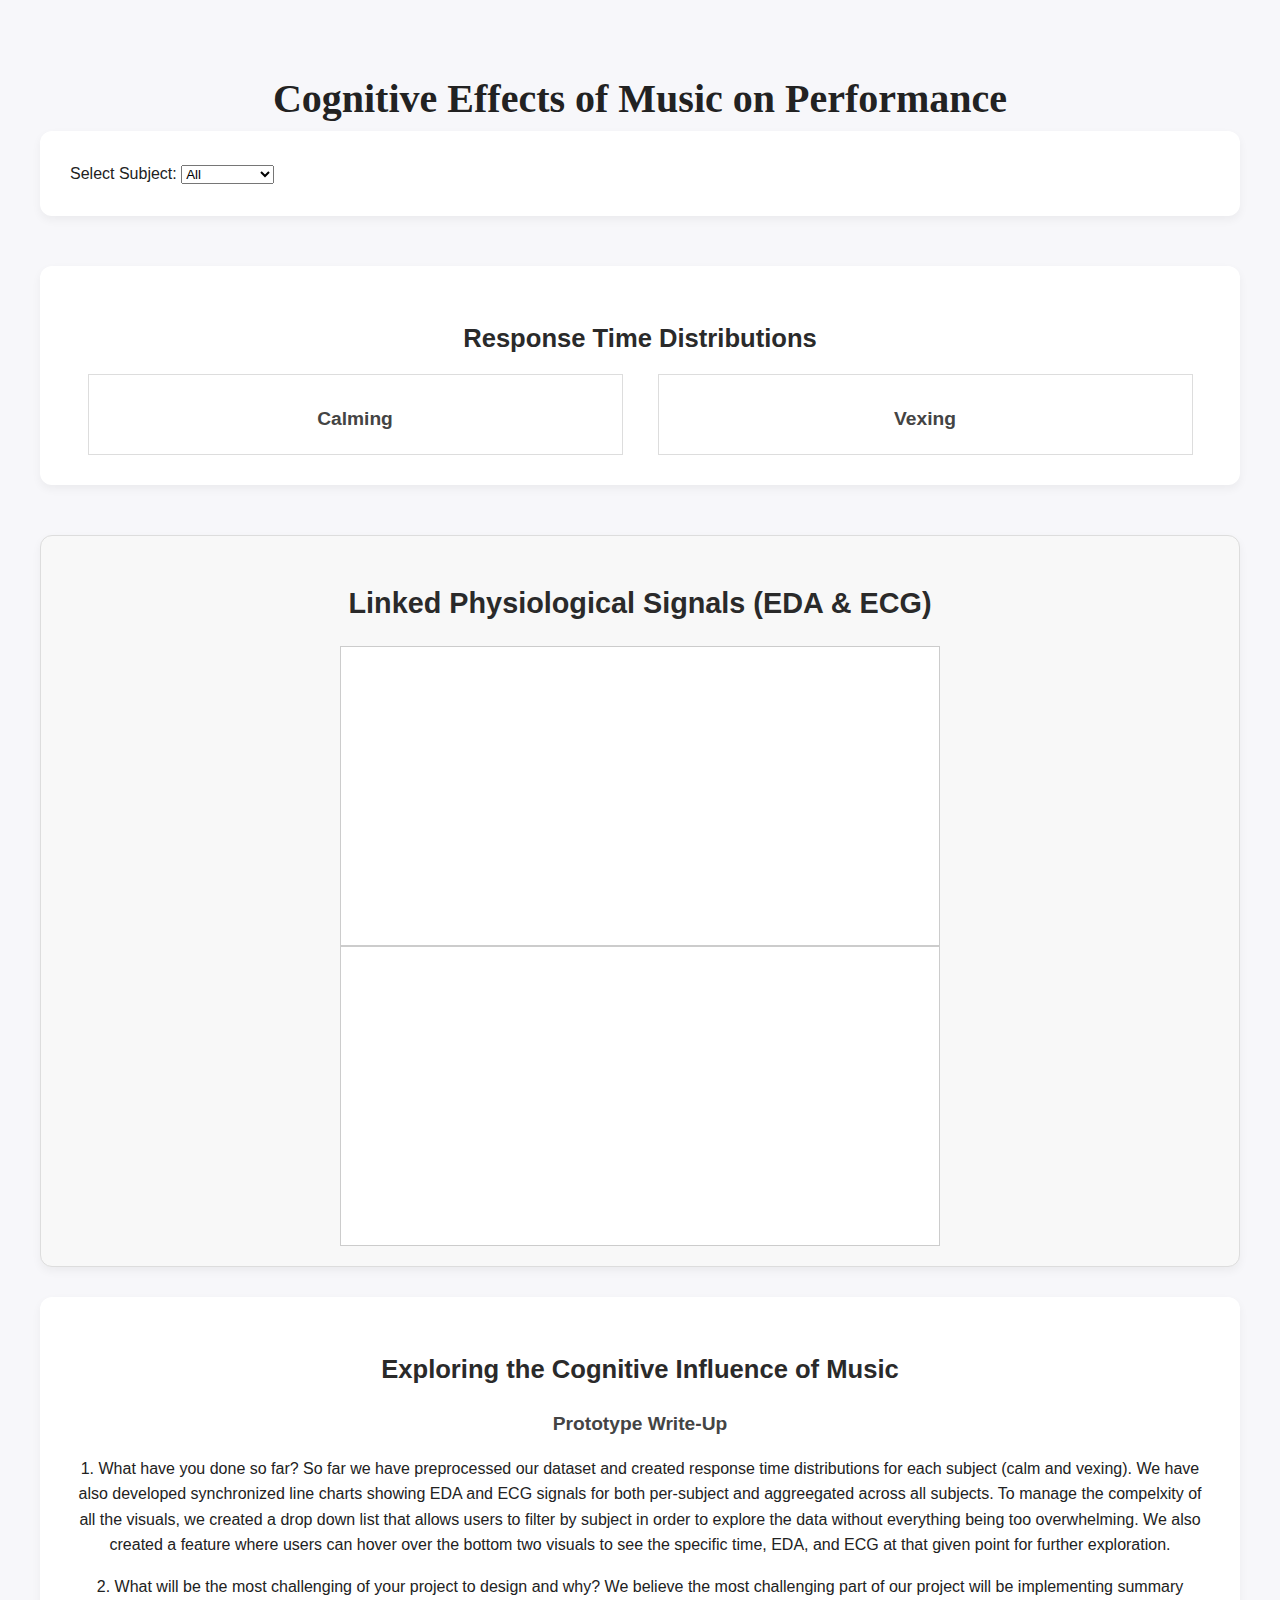
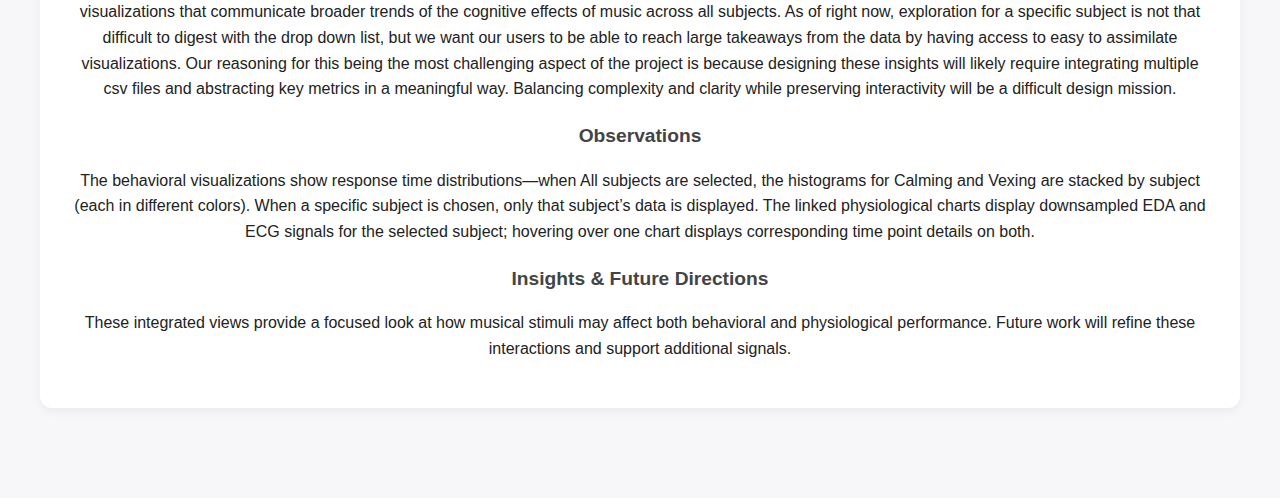
<file: index.html>
<!DOCTYPE html>
<html lang="en">
<head>
  <meta charset="UTF-8" />
  <title>Cognitive Effects of Music on Performance</title>
  <link rel="stylesheet" href="style.css" />
  <!-- Load D3.js -->
  <script src="https://d3js.org/d3.v7.min.js"></script>
  <!-- Behavioral Visualizations & Processing -->
  <script src="data_processing_behavioral.js"></script>
  <script src="visualizations.js"></script>
  <!-- Biopac Data (EDA & ECG) Processing & Linked Visualizations -->
  <script src="data_processing_biopac.js"></script>
  <script src="biopac_visualizations.js"></script>
</head>
<body>
  <header>
    <h1>Cognitive Effects of Music on Performance</h1>
  </header>

  <!-- Global Subject Selection -->
  <section id="subjectSelection">
    <label for="subjectSelect">Select Subject:</label>
    <select id="subjectSelect">
      <option value="All">All</option>
      <option value="3F">Subject 3F</option>
      <option value="4F">Subject 4F</option>
      <option value="6M">Subject 6M</option>
      <option value="8M">Subject 8M</option>
      <option value="11F">Subject 11F</option>
    </select>
  </section>

  <!-- Behavioral Response Time Distributions -->
  <section id="behavioralSection">
    <h2>Response Time Distributions</h2>
    <div id="responseContainer">
      <!-- The two faceted containers; contents update based on subject selection -->
      <div id="calmingHist" class="facetContainer">
        <h3>Calming</h3>
      </div>
      <div id="vexingHist" class="facetContainer">
        <h3>Vexing</h3>
      </div>
    </div>
  </section>

  <!-- Linked Physiological Signals -->
  <section id="physioSection">
    <h2>Linked Physiological Signals (EDA & ECG)</h2>
    <div id="linkedChartsContainer">
      <svg id="edaChart" width="600" height="300"></svg>
      <svg id="ecgChart" width="600" height="300"></svg>
    </div>
  </section>

  <!-- Write-Up Section -->
  <section id="writeup">
    <h2>Exploring the Cognitive Influence of Music</h2>
    <h3> Prototype Write-Up</h3>
    <p> 1. What have you done so far? So far we have preprocessed our dataset and created response time distributions for each subject (calm and vexing). We have also developed synchronized line charts showing EDA and ECG signals for both per-subject and aggreegated across all subjects. To manage the compelxity of all the visuals, we created a drop down list that allows users to filter by subject in order to explore the data without everything being too overwhelming. We also created a feature where users can hover over the bottom two visuals to see the specific time, EDA, and ECG at that given point for further exploration. </p>
    <p> 2. What will be the most challenging of your project to design and why? We believe the most challenging part of our project will be implementing summary visualizations that communicate broader trends of the cognitive effects of music across all subjects. As of right now, exploration for a specific subject is not that difficult to digest with the drop down list, but we want our users to be able to reach large takeaways from the data by having access to easy to assimilate visualizations. Our reasoning for this being the most challenging aspect of the project is because designing these insights will likely require integrating multiple csv files and abstracting key metrics in a meaningful way. Balancing complexity and clarity while preserving interactivity will be a difficult design mission. </p>
    <h3>Observations</h3>
    <p>
      The behavioral visualizations show response time distributions—when All subjects are selected, the histograms for Calming and Vexing are stacked by subject (each in different colors). When a specific subject is chosen, only that subject’s data is displayed. The linked physiological charts display downsampled EDA and ECG signals for the selected subject; hovering over one chart displays corresponding time point details on both. 
    </p>
    <h3>Insights & Future Directions</h3>
    <p>
      These integrated views provide a focused look at how musical stimuli may affect both behavioral and physiological performance. Future work will refine these interactions and support additional signals.
    </p>
    
  </section>

  <!-- Shared Tooltip -->
  <div id="tooltip" class="hidden"></div>
</body>
</html>
</file>
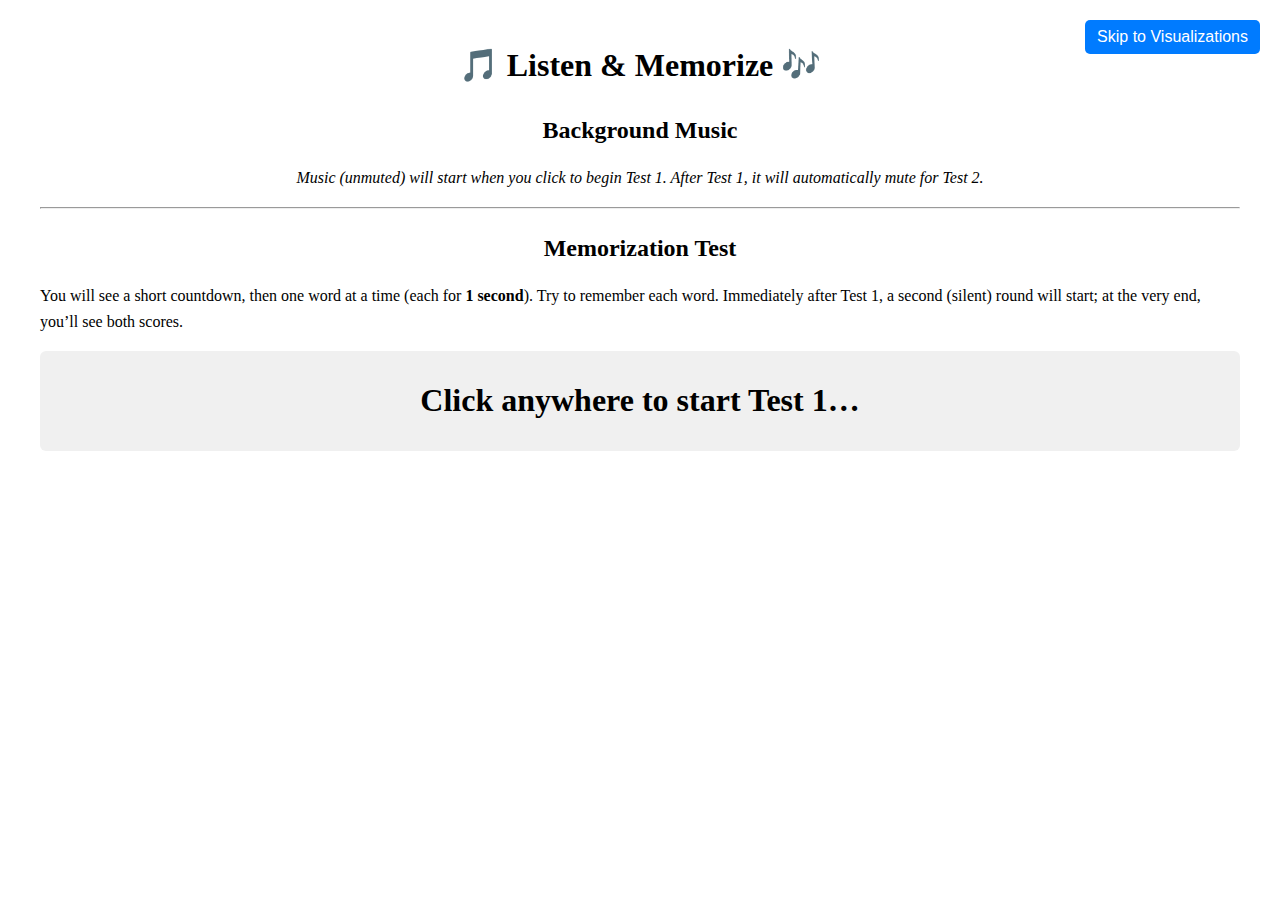
<file: test.html>
<!DOCTYPE html>
<html lang="en">

<head>
    <meta charset="UTF-8" />
    <meta name="viewport" content="width=device-width, initial-scale=1.0" />
    <title>Music + Two‐Stage Memorization Test</title>
    <style>
        body {
            font-family: "Times New Roman", serif;
            margin: 40px;
            line-height: 1.6;
        }

        h1,
        h2 {
            margin-bottom: 0.5em;
        }

        .center {
            text-align: center;
        }

        #single-word {
            font-size: 2em;
            font-weight: bold;
            padding: 20px;
            height: 60px;
            display: flex;
            align-items: center;
            justify-content: center;
            background: #f0f0f0;
            border-radius: 6px;
            margin-bottom: 20px;
        }

        #test-form {
            display: none;
        }

        .input-row {
            margin-bottom: 8px;
        }

        .input-row input {
            padding: 6px;
            width: 200px;
            font-size: 1em;
        }

        .correct {
            border: 2px solid green;
            background-color: #e0ffe0;
        }

        .incorrect {
            border: 2px solid red;
            background-color: #ffe0e0;
        }

        #results {
            margin-top: 20px;
            font-weight: bold;
        }

        button {
            padding: 8px 16px;
            font-size: 1em;
            cursor: pointer;
        }
        #skip-viz-btn {
            position: fixed;
            top: 20px;
            right: 20px;
            z-index: 1000;
        }

        #skip-viz-btn button {
            background-color: #007bff;
            color: white;
            border: none;
            padding: 8px 12px;
            border-radius: 5px;
            cursor: pointer;
        }
    </style>
</head>

<body>
    <h1 class="center">🎵 Listen & Memorize 🎶</h1>
    <div id="skip-viz-btn">
        <button onclick="skipToViz()">Skip to Visualizations</button>
      </div>
      

    <section id="music-section" class="center">
        <h2>Background Music</h2>
        <audio id="bg-music" loop>
            <source src="https://www.soundhelix.com/examples/mp3/SoundHelix-Song-1.mp3" type="audio/mpeg" />
            Your browser does not support the audio element.
        </audio>
        <p><em>Music (unmuted) will start when you click to begin Test 1. After Test 1, it will automatically mute for
                Test 2.</em></p>
    </section>

    <hr />

    <section id="memory-test">
        <h2 class="center">Memorization Test</h2>
        <p>
            You will see a short countdown, then one word at a time (each for <strong>1 second</strong>). Try to
            remember each word.
            Immediately after Test 1, a second (silent) round will start; at the very end, you’ll see both scores.
        </p>

        <div id="single-word">Click anywhere to start Test 1…</div>

        
        <form id="test-form">
            <p>Type each word you remember into the fields below:</p>
            <div class="input-row">
                <label for="word1">1.</label>
                <input type="text" id="word1" autocomplete="off" />
            </div>
            <div class="input-row">
                <label for="word2">2.</label>
                <input type="text" id="word2" autocomplete="off" />
            </div>
            <div class="input-row">
                <label for="word3">3.</label>
                <input type="text" id="word3" autocomplete="off" />
            </div>
            <div class="input-row">
                <label for="word4">4.</label>
                <input type="text" id="word4" autocomplete="off" />
            </div>
            <div class="input-row">
                <label for="word5">5.</label>
                <input type="text" id="word5" autocomplete="off" />
            </div>
            <button type="button" id="submit-btn">Submit Answers</button>
        </form>

        <div id="results"></div>
        <div id="toVizButton" class="center" style="margin-top: 20px;"></div>
    </section>

    <script>
        (function () {
            // List 1: apple, chair, cloud, desk, flower, guitar, hat, island, juice, kite, lamp, mountain, notebook, ocean, pencil, river, shoe, star, train, window
            // List 2: baby, car, dog, egg, fish, grass, house, key, lion, moon, nest, orange, plant, queen, rock, sun, tree, umbrella, vase, zebra
            const wordsTest1 = ["Apple", "Chair", "Cloud", "Desk", "Flower", "Guitar", "Hat", "Star", "Juice", "Kite"];
            const wordsTest2 = ["Baby", "Car", "Dog", "Egg", "Fish", "Grass", "House", "Key", "Lion", "Moon"];

            // random sorting of the words
            wordsTest1.sort(() => Math.random() - 0.5);
            wordsTest2.sort(() => Math.random() - 0.5);
            

            let currentStage = 0; // 0 = not started, 1 = Test 1 running, 2 = Test 1 answers, 3 = Test 2 running, 4 = done
            let score1 = 0;
            let score2 = 0;
            let formShownTime1 = 0, formShownTime2 = 0;
            let responseTime1 = 0, responseTime2 = 0;            


            const singleWordDiv = document.getElementById("single-word");
            const testForm = document.getElementById("test-form");
            const submitBtn = document.getElementById("submit-btn");
            const resultsDiv = document.getElementById("results");
            const audioEl = document.getElementById("bg-music");

            
            function runCountdownThenShow(wordsArray, onComplete) {
                let count = 3;
                singleWordDiv.textContent = `Starting in ${count}…`;
                const countdownInterval = setInterval(() => {
                    count--;
                    if (count > 0) {
                        singleWordDiv.textContent = `Starting in ${count}…`;
                    } else {
                        clearInterval(countdownInterval);
                        singleWordDiv.textContent = "";
                        showWordsOneByOne(wordsArray, onComplete);
                    }
                }, 1000);
            }

            
            function showWordsOneByOne(wordsArray, onComplete) {
                let index = 0;
                const showInterval = setInterval(() => {
                    if (index < wordsArray.length) {
                        singleWordDiv.textContent = wordsArray[index];
                        index++;
                    } else {
                        clearInterval(showInterval);
                        singleWordDiv.textContent = "";
                        onComplete();
                    }
                }, 1000);
            }

            function handleSubmit() {
                const userInputs = [];
                for (let i = 1; i <= 5; i++) {
                    const val = document.getElementById("word" + i).value.trim();
                    userInputs.push(val);
                }

            
                if (currentStage === 1) {
                    // Grade Test 1
                    responseTime1 = Date.now() - formShownTime1;
                    score1 = 0;
                    userInputs.forEach((answer) => {
                        if (wordsTest1.some(w => w.toLowerCase() === answer.toLowerCase())) {
                            score1++;
                        }
                    });

                    
                    currentStage = 2; // Prepare for Test 2
                    testForm.style.display = "none";

                    // Silent classic the music for Test 2 
                    audioEl.src =
                        "https://archive.org/download/ludwig-van-beethoven-silence/" +
                        "Eine%20Kleine%20Nachtmusik%20%28first%20movement%29.mp3";
                    audioEl.load();
                    audioEl.play().catch(() => {
                        // If still blocked, no further action required—music will remain paused.
                    });
                    

                    // Clear
                    for (let i = 1; i <= 5; i++) {
                        const inputElem = document.getElementById("word" + i);
                        inputElem.value = "";
                        inputElem.disabled = false;
                        inputElem.classList.remove("correct", "incorrect");
                    }
                    
            
                    singleWordDiv.textContent = "Test 2 will be started in 5 seconds…";

                    // Start Test 2 after a brief pause (optional)
                    setTimeout(() => {
                        currentStage = 3; // Test 2 is now running
                        runCountdownThenShow(wordsTest2, () => {
                            testForm.style.display = "block";
                            formShownTime2 = Date.now();
                        });
                    }, 5000);
                }
                else if (currentStage === 3) {
                    // Grade Test 2
                    responseTime2 = Date.now() - formShownTime2;
                    audioEl.volume = 0;
                    score2 = 0;
                    userInputs.forEach((answer) => {
                        if (wordsTest2.some(w => w.toLowerCase() === answer.toLowerCase())) {
                            score2++;
                        }
                    });

                    currentStage = 4; // both tests are done
                    testForm.style.display = "none";

                    // Finally, show both results:
                    resultsDiv.innerHTML = `
                        <p>✅ <strong>Test 1 Score:</strong> You remembered ${score1} / ${wordsTest1.length} correctly in ${responseTime1} ms.</p>
                        <p>✅ <strong>Test 2 Score:</strong> You remembered ${score2} / ${wordsTest2.length} correctly in ${responseTime2} ms.</p>
                    `;
                    document.getElementById("toVizButton").innerHTML = `
                        <button id="goToViz" style="padding: 10px 20px; font-size: 16px; background-color: #007bff; color: white; border: none; border-radius: 4px;">
                        Go to Visualizations
                        </button>
                    `;

                    document.getElementById("goToViz").addEventListener("click", () => {
                        sessionStorage.setItem("skipIntro", "true");
                        window.location.href = "index.html";
                    });
                }
            }

            window.addEventListener("click", function _startOnce() {
                if (currentStage === 0) {
                    currentStage = 1;
                    audioEl.play().catch(() => {
                        // If blocked, no further action required—music will remain paused.
                    });

                    runCountdownThenShow(wordsTest1, () => {
                        formShownTime1 = Date.now();
                        testForm.style.display = "block";
                    });

                    window.removeEventListener("click", _startOnce);
                }
            });

            submitBtn.addEventListener("click", handleSubmit);
        })();

        function skipToViz() {
            sessionStorage.setItem("skipIntro", "true");
            window.location.href = "index.html";
        }
    </script>
</body>

</html>
</file>
<file: style.css>
/* General Styling */
body {
  font-family: 'Inter', sans-serif;
  background-color: #f7f7fa;
  color: #222;
  margin: 0;
  padding: 40px;
  line-height: 1.6;
}

header h1 {
  font-family: 'Playfair Display', serif;
  font-size: 2.5rem;
  text-align: center;
  margin-bottom: 0;
}

#names{
  font-size: 1rem;
  text-align: center;
  margin-top: 10px;
  margin-bottom: 30px;
  font-family: 'Georgia', serif;
  color: #666;
  letter-spacing: 0.5px;
  border-left: none;    
  outline: none;       
}

#introduction {
  max-width: 800px;
  margin: 0 auto 50px auto;
  background-color: #fffefc;
  padding: 30px;
  border-radius: 12px;
  font-size: 1.05rem;
  line-height: 1.8;
  box-shadow: 0 4px 10px rgba(0, 0, 0, 0.05);
  font-family: 'Segoe UI', sans-serif;
  color: #444;
  text-align: center;
}

/* Global Subject Selection 
#subjectSelection {
  text-align: center;
  margin-bottom: 30px;
}
#subjectSelection select {
  padding: 8px 12px;
  font-size: 1rem;
  border-radius: 8px;
  border: 1px solid #ccc;
  background-color: #fff;
}*/
/* Section Styling */
section {
  margin-bottom: 50px;
  background: #ffffff;
  border-radius: 12px;
  padding: 30px;
  box-shadow: 0px 4px 10px rgba(0, 0, 0, 0.05);
}
.info-box {
  background: #e8f1ff;
  border-left: 5px solid #3b82f6;
  padding: 20px;
  margin-bottom: 25px;
  border-radius: 8px;
}


h2 {
  text-align: center;
  color: #2a2a2a;
  font-size: 1.6rem;
  margin-bottom: 15px;
}

h3 {
  text-align: center;
  color: #444;
  margin-bottom: 10px;
  font-size: 1.2rem;
}

/* Facet Container Styling for Behavioral Visualizations */
#responseContainer {
  display: flex;
  justify-content: space-around;
  flex-wrap: wrap;
}

.facetContainer {
  border: 1px solid #ddd;
  padding: 10px;
  width: 45%;
}

.facetSvg {
  display: block;
  margin: 0 auto;
}

/* Linked Charts Container */
#linkedChartsContainer {
  display: flex;
  flex-direction: column;
  align-items: center;
}

/* Chart Title Styling */
.chart-title {
  font-size: 16px;
  font-weight: bold;
}

/* Annotation Styling */
.annotation {
  font-size: 12px;
  fill: darkred;
  font-weight: bold;
}

/* SVG Styling */
svg {
  display: block;
  margin: 0 auto;
}

/* Write-Up Section */
#writeup {
  text-align: center;
  margin-top: 30px;
}

.info-bubbles {
  display: flex;
  justify-content: center;
  gap: 40px;              
  margin-top: 30px;
  margin-bottom: 60px;    
  flex-wrap: wrap;
}

.info-bubble {
  max-width: 300px;
  background-color: #fefefe;
  padding: 16px 20px;
  border-radius: 16px;
  font-size: 0.95rem;
  line-height: 1.6;
  color: #444;
  box-shadow: 0 4px 10px rgba(0, 0, 0, 0.05);
  border: 1px solid #e0e0e0;
  font-family: 'Segoe UI', sans-serif;
  text-align: center;
}
/* -----------------------
   Global & Intro Styles
--------------------------*/
#intro {
  display: flex;
  align-items: center;
  justify-content: center;
  min-height: 100vh;
  background: #f5f5f5;
  text-align: center;
  padding: 20px;
}

.intro-container {
  max-width: 600px;
  margin: auto;
}

#start-button {
  padding: 10px 20px;
  font-size: 18px;
  margin-top: 20px;
  cursor: pointer;
  background-color: #4B9CD3;
  color: #fff;
  border: none;
  border-radius: 4px;
  transition: background-color 0.3s;
}

#start-button:hover {
  background-color: #3a85b3;
}

/* -----------------------
   Main Behavioral Chart
--------------------------*/
#chart-container {
  margin-bottom: 40px;
}

/* -----------------------
   Section 1: Detailed Plot & Insights
--------------------------*/
#detailed-plot-section {
  margin: 40px 0;
  width: 100%;
  display: flex;
  justify-content: center;
  align-items: center;
  background: #fff;
}

#detailed-plot-section .viz-container {
  display: flex;
  flex-direction: row;
  max-width: 1200px;
  width: 100%;
  box-sizing: border-box;
}

#detailed-plot-section .viz-container .chart,
#detailed-plot-section .viz-container .text {
  flex: 1;
  padding: 20px;
  box-sizing: border-box;
}

#detailed-plot-section .viz-container .chart {
  border: 1px solid #ddd;
  background: #fff;
}

#detailed-plot-section .viz-container .text {
  border: 1px solid #eee;
  background: #f5f5f5;
  font-size: 16px;
  line-height: 1.5;
}

/* The container where the D3 detailed plot is injected */
#detail-plot {
  width: 100%;
  height: 100%;
  border: 1px solid #ddd;
  background: #fff;
  box-sizing: border-box;
}

/* This paragraph should be updated dynamically with subject-specific insights */
#detailed-insight-text {
  font-size: 16px;
  color: #333;
}

/* -----------------------
   Section 2: Physiological Signals
--------------------------*/
#physio-plot-section {
  margin: 40px 0;
  width: 100%;
  background: #fff;
  padding: 20px 0;
}

#physio-plot-section .intro-text {
  text-align: center;
  padding: 20px;
}

#physio-plot-section .viz-container {
  display: flex;
  flex-direction: row;
  max-width: 1200px;
  width: 100%;
  align-items: center;
  margin: auto;
  box-sizing: border-box;
}


#physio-plot-section .viz-container.reverse {
  flex-direction: row-reverse;
}

#physio-plot-section .viz-container .chart,
#physio-plot-section .viz-container .text {
  flex: 1;
  padding: 20px;
  box-sizing: border-box;
}

#physio-plot-section .viz-container .chart {
  border: 1px solid #ddd;
  background: #fff;
}

#physio-plot-section .viz-container .text {
  border: 1px solid #eee;
  background: #f5f5f5;
  font-size: 16px;
  line-height: 1.5;
}


#physio-plot {
  width: 100%;
  box-sizing: border-box;
}

/* Physiological Signals Section inner styling */
#physioSection {
  width: 100%;
  max-width: 1200px;
  margin: auto;
  background-color: #f8f8f8;
  border: 1px solid #ddd;
  padding: 20px;
  box-sizing: border-box;
}

#linkedChartsContainer {
  display: flex;
  flex-direction: column;
  align-items: center;
  justify-content: space-around;
  align-items: center;
  margin-top: 10px;
}

#edaChart,
#ecgChart {
  width: 100%;
  max-width: 600px;  /* Uniform width for both charts */
  height: 300px;
  border: 1px solid #ccc;
  background: #fff;
  box-sizing: border-box;
}

#physioSection h2 {
  font-size: 1.8em;
  margin-bottom: 20px;
  text-align: center;
}

#physioSection p {
  font-size: 1em;
  line-height: 1.5;
  text-align: center;
  margin-top: 10px;
}

/* Tooltip Styling */
#tooltip {
  position: absolute;
  text-align: left;
  padding: 10px;
  font-size: 13px;
  background: rgba(70, 130, 180, 0.9);
  color: white;
  border-radius: 6px;
  pointer-events: none;
  box-shadow: 0 2px 6px rgba(0, 0, 0, 0.2);
}

.hidden {
  opacity: 0;
  pointer-events: none;
}

@media (max-width: 768px) {
  /* Stack columns vertically for smaller screens */
  #detailed-plot-section .viz-container,
  #physio-plot-section .viz-container {
    flex-direction: column;
  }
}
.hint-container {
  display: flex;
  flex-direction: column;
  align-items: center;
}


.hint {
  width: 100%;
  text-align: center;
  font-size: 1em;
  font-style: italic;
  color: #444;
  margin: 0 auto 0.5em auto;
  display: block;
}

.chart-with-arrow {
  display: flex;
  align-items: center;
  position: relative;
}


.scroll-down-arrow {
  font-family: 'Playfair Display', serif;
  display: flex;
  flex-direction: column;
  align-items: center;
  font-size: 2.5rem;
  color: #333;
  animation: bounceDown 1.8s infinite;
  margin-left: 10px;
}

@keyframes bounceDown {
  0%, 100% { transform: translateY(0); }
  50% { transform: translateY(8px); }
}

.arrow-container {
  text-align: center;
  margin: 2rem 0;
}

.down-arrow {
  width: 0;
  height: 0;
  border-left: 20px solid transparent;
  border-right: 20px solid transparent;
  border-top: 25px solid #444; /* dark gray-blue arrow */
  animation: bounce 1.5s infinite;
}

@keyframes bounce {
  0%, 100% { transform: translateY(0); }
  50% { transform: translateY(10px); }
}

.category-section {
  text-align: center;
  margin-top: 2rem;
}

.category-grid {
  display: flex;
  flex-wrap: wrap;
  justify-content: center;
  gap: 1.5rem;
  margin-top: 1rem;
}

.category-box {
  background-color: #f9f9f9;
  padding: 1.5rem;
  border-radius: 12px;
  box-shadow: 0 4px 10px rgba(0, 0, 0, 0.1);
  max-width: 300px;
  flex: 1 1 250px;
  transition: transform 0.3s ease;
}

.category-box:hover {
  transform: translateY(-5px);
}

.category-box h3 {
  margin-bottom: 0.5rem;
  color: #333;
}

.category-box p {
  font-size: 0.95rem;
  color: #555;
}

/* Intro section */
.intro-section {
  font-family: 'Playfair Display', serif;
  background-color: #ffffff;
  padding: 1.5rem;
  border-left: 5px solid #85c1e9;
  font-size: 1.1rem;
  line-height: 1.6;
  margin-bottom: 2rem;
  box-shadow: 0 2px 6px rgba(0, 0, 0, 0.05);
}

/* Category section */
.category-section {
  background-color: #f9f9f9;
  border-radius: 12px;
  padding: 2rem;
  box-shadow: 0 2px 10px rgba(0, 0, 0, 0.08);
  text-align: center;
  margin-bottom: 3rem;
  font-family: 'Playfair Display', serif;
}

.category-section h3 {
  font-size: 1.4rem;
  margin-bottom: 1rem;
  color: #2c3e50;
}

.category-card {
  margin: 1rem auto;
  padding: 1rem;
  max-width: 600px;
  background: #ffffff;
  border-left: 4px solid #2980b9;
  text-align: left;
  box-shadow: 0 2px 6px rgba(0, 0, 0, 0.05);
}

.category-card:nth-child(2) {
  border-color: #e67e22;
}
.category-card:nth-child(3) {
  border-color: #27ae60;
}

/* Arrow */
.arrow-down {
  display: block;
  text-align: center;
  font-size: 2rem;
  margin-top: -1rem;
  margin-bottom: 1rem;
  color: #888;
  animation: bounce 2s infinite;
}

@keyframes bounce {
  0%, 100% { transform: translateY(0); }
  50% { transform: translateY(6px); }
}

/* Final question */
.final-question {
  font-size: 1.2rem;
  margin-top: 2rem;
  padding: 1.5rem;
  background-color: #fcfcfc;
  border-left: 5px solid #9b59b6;
  box-shadow: 0 2px 8px rgba(0,0,0,0.06);
  font-weight: 500;
  text-align: center;
  font-family: 'Playfair Display', serif;
}
#detailed-insight-text {
  font-size: 30px;
  color: #333;
  font-family: serif;
  text-align: center;
  margin: 0 auto;
  width: 100%;
}
</file>
